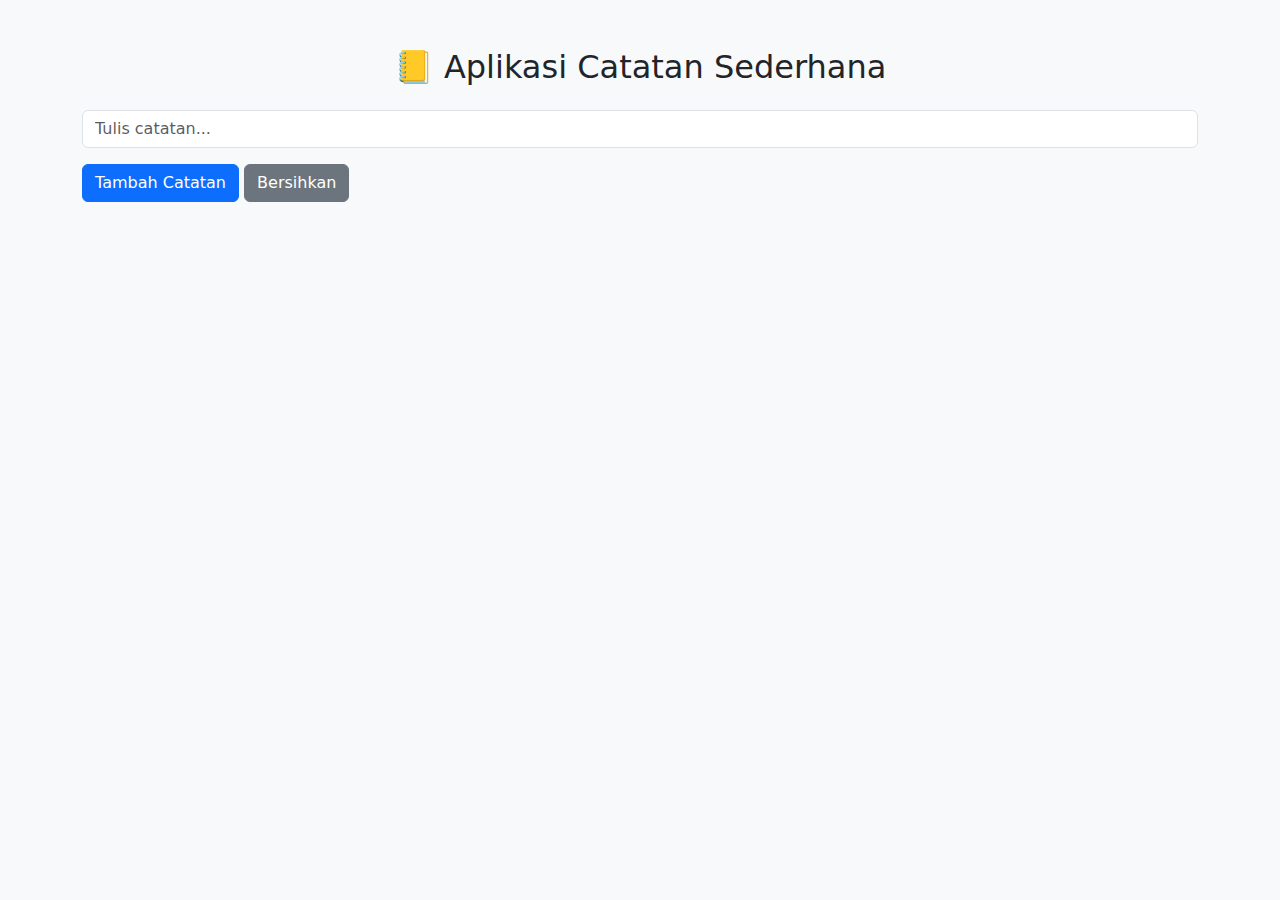
<file: crud-localstorage/index.html>
<!DOCTYPE html>
<html lang="id">
<head>
  <meta charset="UTF-8">
  <meta name="viewport" content="width=device-width, initial-scale=1.0">
  <title>Catatan Sederhana</title>
  <link href="https://cdn.jsdelivr.net/npm/bootstrap@5.3.0/dist/css/bootstrap.min.css" rel="stylesheet">
  <link rel="stylesheet" href="style.css">
</head>
<body>
  <div class="container mt-5">
    <h2 class="text-center mb-4">📒 Aplikasi Catatan Sederhana</h2>

    <div class="mb-3">
      <input type="text" id="noteInput" class="form-control" placeholder="Tulis catatan...">
    </div>
    <div class="mb-3">
      <button class="btn btn-primary" onclick="addNote()">Tambah Catatan</button>
      <button class="btn btn-secondary" onclick="clearForm()">Bersihkan</button>
    </div>

    <ul id="noteList" class="list-group"></ul>
  </div>

  <script src="script.js"></script>
</body>
</html>
</file>
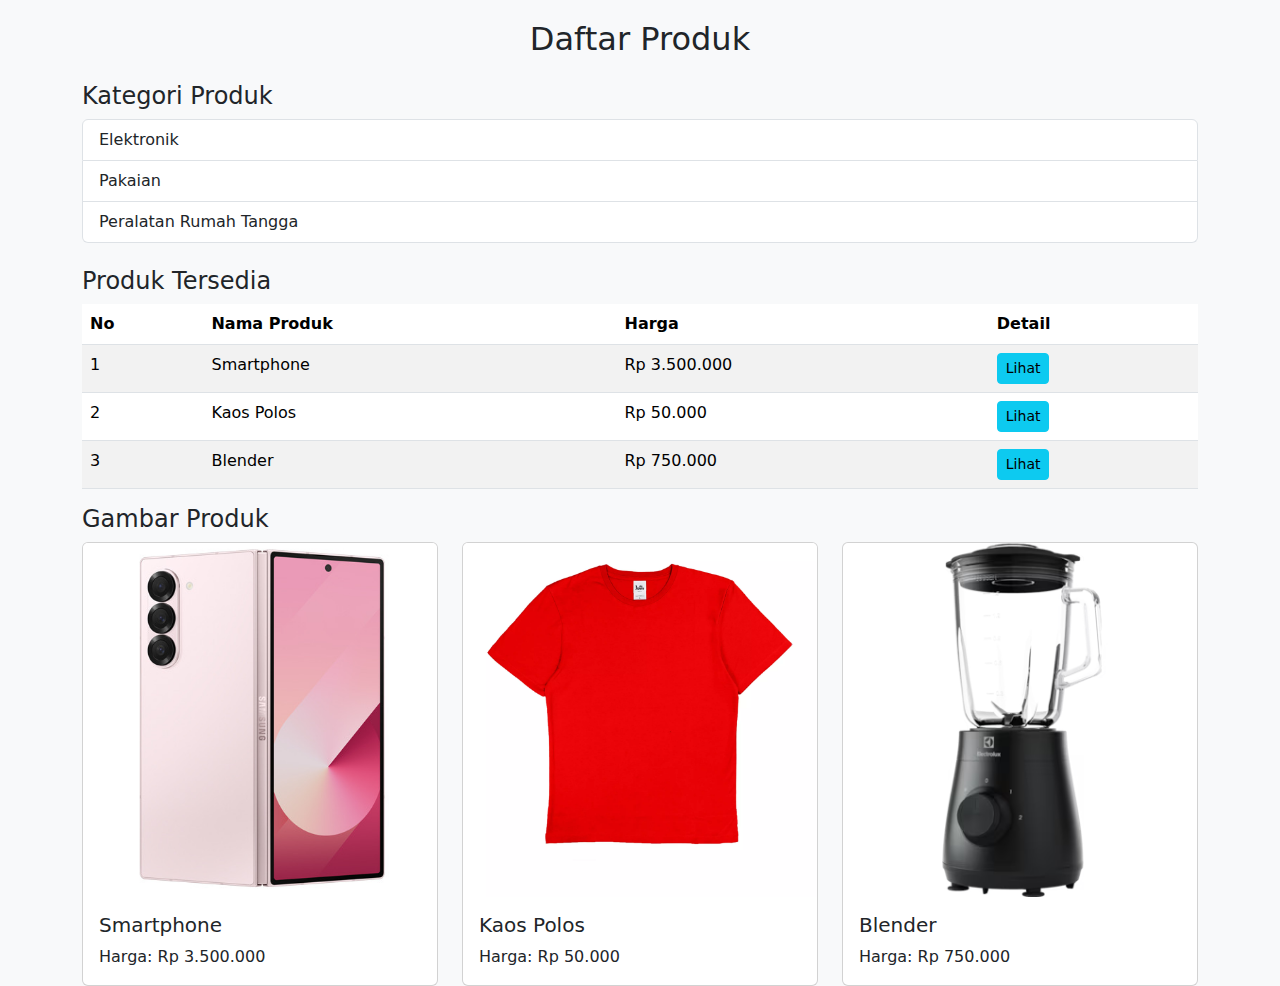
<file: daftar-produk/index.html>
<!DOCTYPE html>
<html lang="id">
<head>
    <meta charset="UTF-8">
    <meta name="viewport" content="width=device-width, initial-scale=1.0">
    <title>Daftar Produk</title>
    <!-- Bootstrap CSS -->
    <link href="https://cdn.jsdelivr.net/npm/bootstrap@5.3.0/dist/css/bootstrap.min.css" rel="stylesheet">
    <!-- CSS Kustom -->
    <style>
        body {
            background-color: #f8f9fa;
        }
        .container {
            margin-top: 20px;
        }
        .product-img {
            max-width: 100%;
            height: auto;
        }
    </style>
</head>
<body>

    <div class="container">
        <h2 class="text-center mb-4">Daftar Produk</h2>

        <!-- List Kategori Produk -->
        <h4>Kategori Produk</h4>
        <ul class="list-group mb-4">
            <li class="list-group-item">Elektronik</li>
            <li class="list-group-item">Pakaian</li>
            <li class="list-group-item">Peralatan Rumah Tangga</li>
        </ul>

        <!-- Tabel Daftar Produk -->
        <h4>Produk Tersedia</h4>
        <table class="table table-striped">
            <thead>
                <tr>
                    <th>No</th>
                    <th>Nama Produk</th>
                    <th>Harga</th>
                    <th>Detail</th>
                </tr>
            </thead>
            <tbody>
                <tr>
                    <td>1</td>
                    <td>Smartphone</td>
                    <td>Rp 3.500.000</td>
                    <td><button class="btn btn-info btn-sm detail-btn" data-product="Smartphone - Rp 3.500.000">Lihat</button></td>
                </tr>
                <tr>
                    <td>2</td>
                    <td>Kaos Polos</td>
                    <td>Rp 50.000</td>
                    <td><button class="btn btn-info btn-sm detail-btn" data-product="Kaos Polos - Rp 50.000">Lihat</button></td>
                </tr>
                <tr>
                    <td>3</td>
                    <td>Blender</td>
                    <td>Rp 750.000</td>
                    <td><button class="btn btn-info btn-sm detail-btn" data-product="Blender - Rp 750.000">Lihat</button></td>
                </tr>
            </tbody>
        </table>

        <!-- Gambar Produk -->
        <h4>Gambar Produk</h4>
        <div class="row">
            <div class="col-md-4">
                <div class="card">
                    <img src="smartphone.jpg" class="card-img-top product-img" alt="Smartphone">
                    <div class="card-body">
                        <h5 class="card-title">Smartphone</h5>
                        <p class="card-text">Harga: Rp 3.500.000</p>
                    </div>
                </div>
            </div>
            <div class="col-md-4">
                <div class="card">
                    <img src="kaos.jpg" class="card-img-top product-img" alt="Kaos Polos">
                    <div class="card-body">
                        <h5 class="card-title">Kaos Polos</h5>
                        <p class="card-text">Harga: Rp 50.000</p>
                    </div>
                </div>
            </div>
            <div class="col-md-4">
                <div class="card">
                    <img src="blender.jpg" class="card-img-top product-img" alt="Blender">
                    <div class="card-body">
                        <h5 class="card-title">Blender</h5>
                        <p class="card-text">Harga: Rp 750.000</p>
                    </div>
                </div>
            </div>
        </div>
    </div>

    <!-- Bootstrap JS -->
    <script src="https://cdn.jsdelivr.net/npm/bootstrap@5.3.0/dist/js/bootstrap.bundle.min.js"></script>
    <!-- JavaScript untuk tombol detail -->
    <script>
        document.querySelectorAll(".detail-btn").forEach(button => {
            button.addEventListener("click", function() {
                alert("Detail Produk: " + this.getAttribute("data-product"));
            });
        });
    </script>

</body>
</html>
</file>
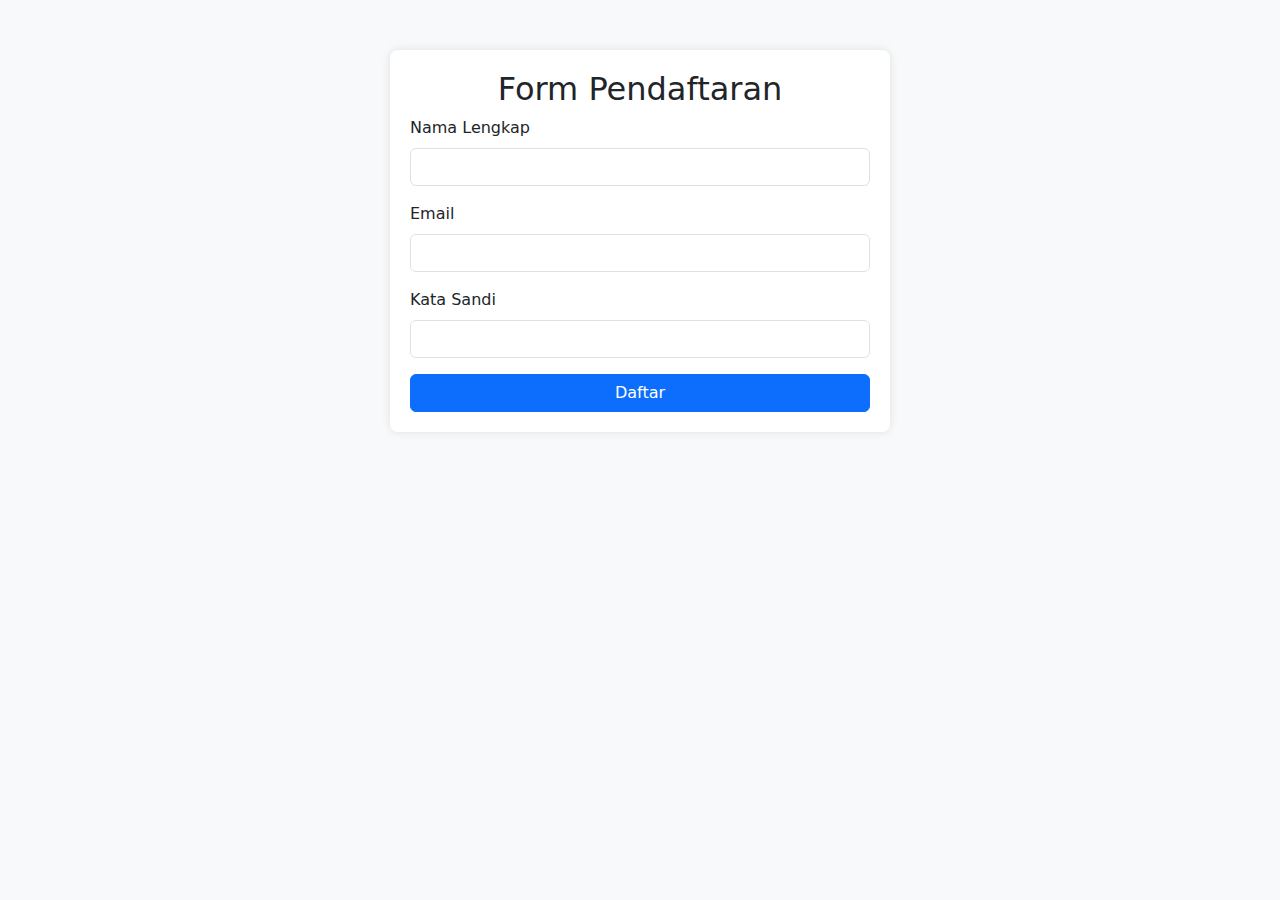
<file: form-pendaftaran/index.html>
<!DOCTYPE html>
<html lang="id">
<head>
    <meta charset="UTF-8">
    <meta name="viewport" content="width=device-width, initial-scale=1.0">
    <title>Form Pendaftaran</title>
    <!-- Bootstrap CSS -->
    <link href="https://cdn.jsdelivr.net/npm/bootstrap@5.3.0/dist/css/bootstrap.min.css" rel="stylesheet">
    <!-- CSS Kustom -->
    <style>
        body {
            background-color: #f8f9fa;
        }
        .container {
            max-width: 500px;
            margin-top: 50px;
            background: white;
            padding: 20px;
            border-radius: 8px;
            box-shadow: 0 0 10px rgba(0, 0, 0, 0.1);
        }
    </style>
</head>
<body>

    <div class="container">
        <h2 class="text-center">Form Pendaftaran</h2>
        <form id="registrationForm">
            <div class="mb-3">
                <label for="name" class="form-label">Nama Lengkap</label>
                <input type="text" class="form-control" id="name" required>
                <small class="text-danger" id="nameError"></small>
            </div>
            <div class="mb-3">
                <label for="email" class="form-label">Email</label>
                <input type="email" class="form-control" id="email" required>
                <small class="text-danger" id="emailError"></small>
            </div>
            <div class="mb-3">
                <label for="password" class="form-label">Kata Sandi</label>
                <input type="password" class="form-control" id="password" required>
                <small class="text-danger" id="passwordError"></small>
            </div>
            <button type="submit" class="btn btn-primary w-100">Daftar</button>
        </form>
    </div>

    <!-- Bootstrap JS -->
    <script src="https://cdn.jsdelivr.net/npm/bootstrap@5.3.0/dist/js/bootstrap.bundle.min.js"></script>
    <!-- JavaScript -->
    <script>
        document.getElementById("registrationForm").addEventListener("submit", function(event) {
            event.preventDefault(); // Mencegah form dikirim langsung
            let isValid = true;

            // Validasi Nama
            let name = document.getElementById("name").value;
            if (name.length < 3) {
                document.getElementById("nameError").innerText = "Nama harus minimal 3 karakter.";
                isValid = false;
            } else {
                document.getElementById("nameError").innerText = "";
            }

            // Validasi Email
            let email = document.getElementById("email").value;
            let emailPattern = /^[a-zA-Z0-9._%+-]+@[a-zA-Z0-9.-]+\.[a-zA-Z]{2,}$/;
            if (!emailPattern.test(email)) {
                document.getElementById("emailError").innerText = "Email tidak valid.";
                isValid = false;
            } else {
                document.getElementById("emailError").innerText = "";
            }

            // Validasi Password
            let password = document.getElementById("password").value;
            if (password.length < 6) {
                document.getElementById("passwordError").innerText = "Kata sandi minimal 6 karakter.";
                isValid = false;
            } else {
                document.getElementById("passwordError").innerText = "";
            }

            // Jika semua validasi berhasil
            if (isValid) {
                alert("Pendaftaran berhasil!");
            }
        });
    </script>

</body>
</html>
</file>
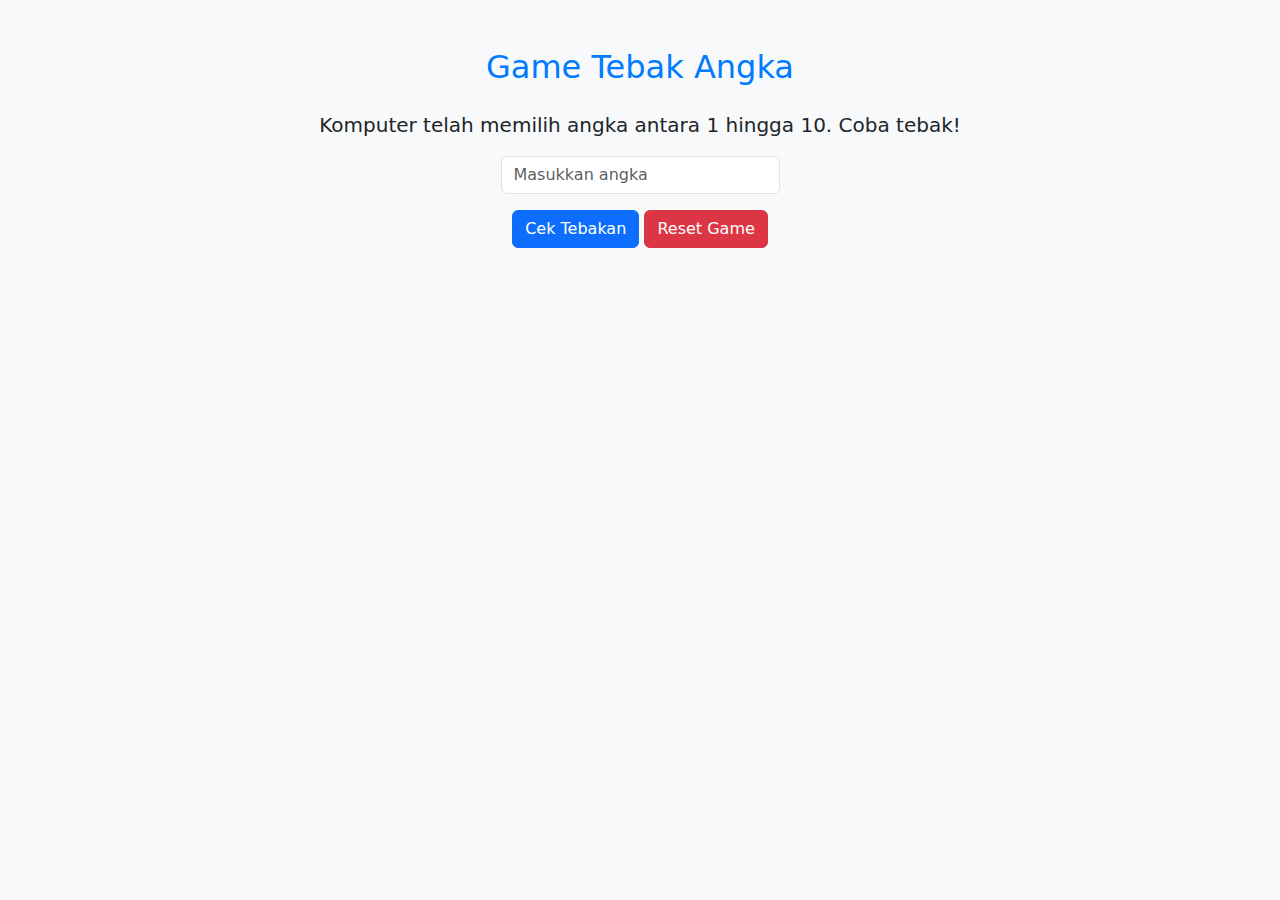
<file: game-tebak-angka/index.html>
<!DOCTYPE html>
<html lang="id">
<head>
    <meta charset="UTF-8">
    <meta name="viewport" content="width=device-width, initial-scale=1.0">
    <title>Game Tebak Angka</title>
    <link rel="stylesheet" href="https://cdn.jsdelivr.net/npm/bootstrap@5.3.0/dist/css/bootstrap.min.css">
    <link rel="stylesheet" href="style.css">
</head>
<body>
    <div class="container text-center mt-5">
        <h2 class="mb-4">Game Tebak Angka</h2>
        <p class="lead">Komputer telah memilih angka antara 1 hingga 10. Coba tebak!</p>
        
        <input type="number" id="guessInput" class="form-control w-25 mx-auto mb-3" placeholder="Masukkan angka" min="1" max="10">
        <button class="btn btn-primary" onclick="checkGuess()">Cek Tebakan</button>
        <button class="btn btn-danger" onclick="resetGame()">Reset Game</button>

        <p id="message" class="mt-3"></p>
    </div>

    <script src="script.js"></script>
</body>
</html>
</file>
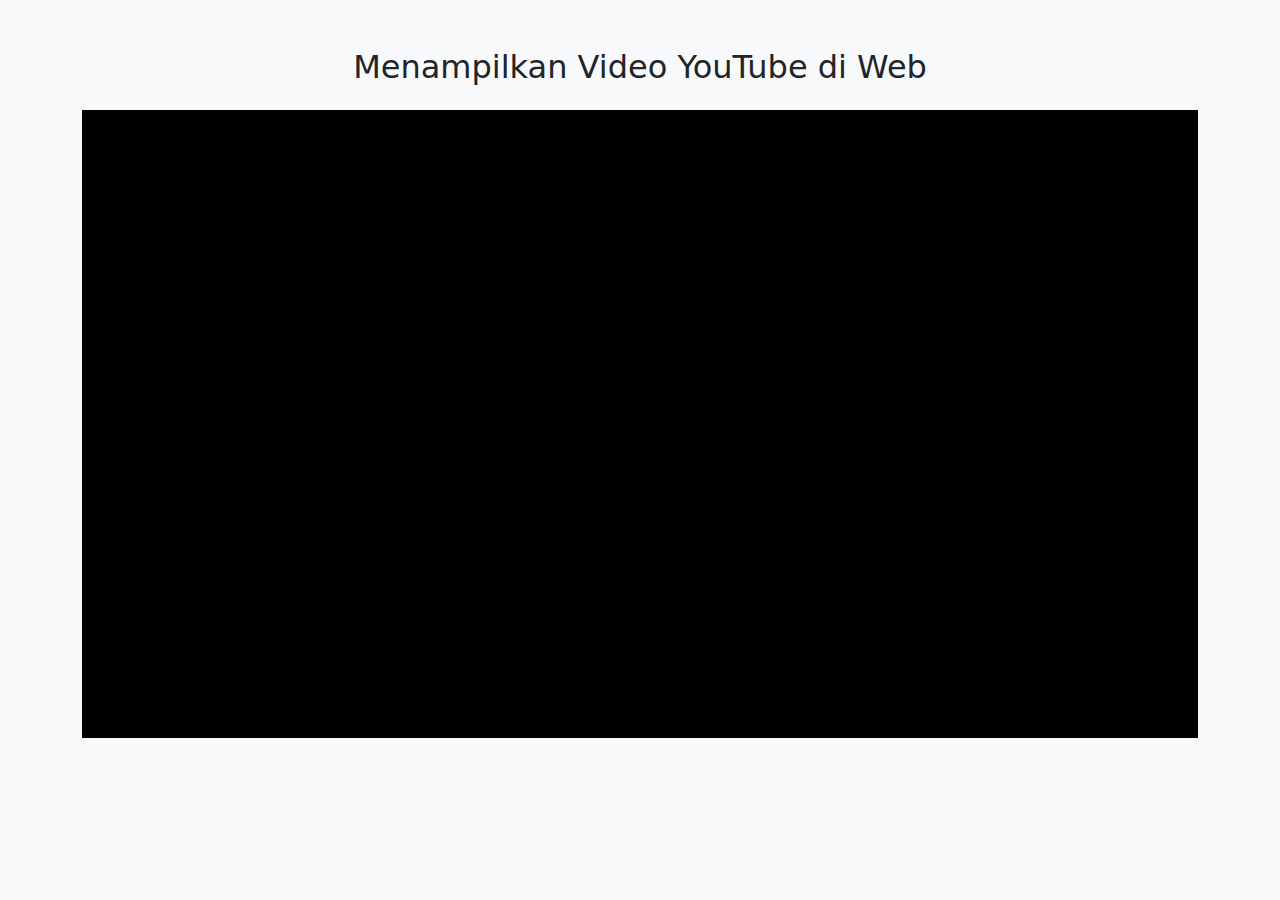
<file: web-embed-youtube/index.html>
<!DOCTYPE html>
<html lang="id">

<head>
    <meta charset="UTF-8">
    <meta name="viewport" content="width=device-width, initial-scale=1.0">
    <title>Embed YouTube Video</title>
    <link rel="stylesheet" href="https://cdn.jsdelivr.net/npm/bootstrap@5.3.0/dist/css/bootstrap.min.css">
    <link rel="stylesheet" href="style.css">
</head>

<body>
    <div class="container text-center mt-5">
        <h2 class="mb-4">Menampilkan Video YouTube di Web</h2>

        <div class="video-container">
            <iframe width="560" height="315" src="https://www.youtube.com/embed/nNUOg4qsT0k?si=q8AKVtK8bdhrQlYD"
                title="YouTube video player" frameborder="0"
                allow="accelerometer; autoplay; clipboard-write; encrypted-media; gyroscope; picture-in-picture; web-share"
                referrerpolicy="strict-origin-when-cross-origin" allowfullscreen></iframe>
        </div>
    </div>

    <script src="script.js"></script>
</body>

</html>
</file>
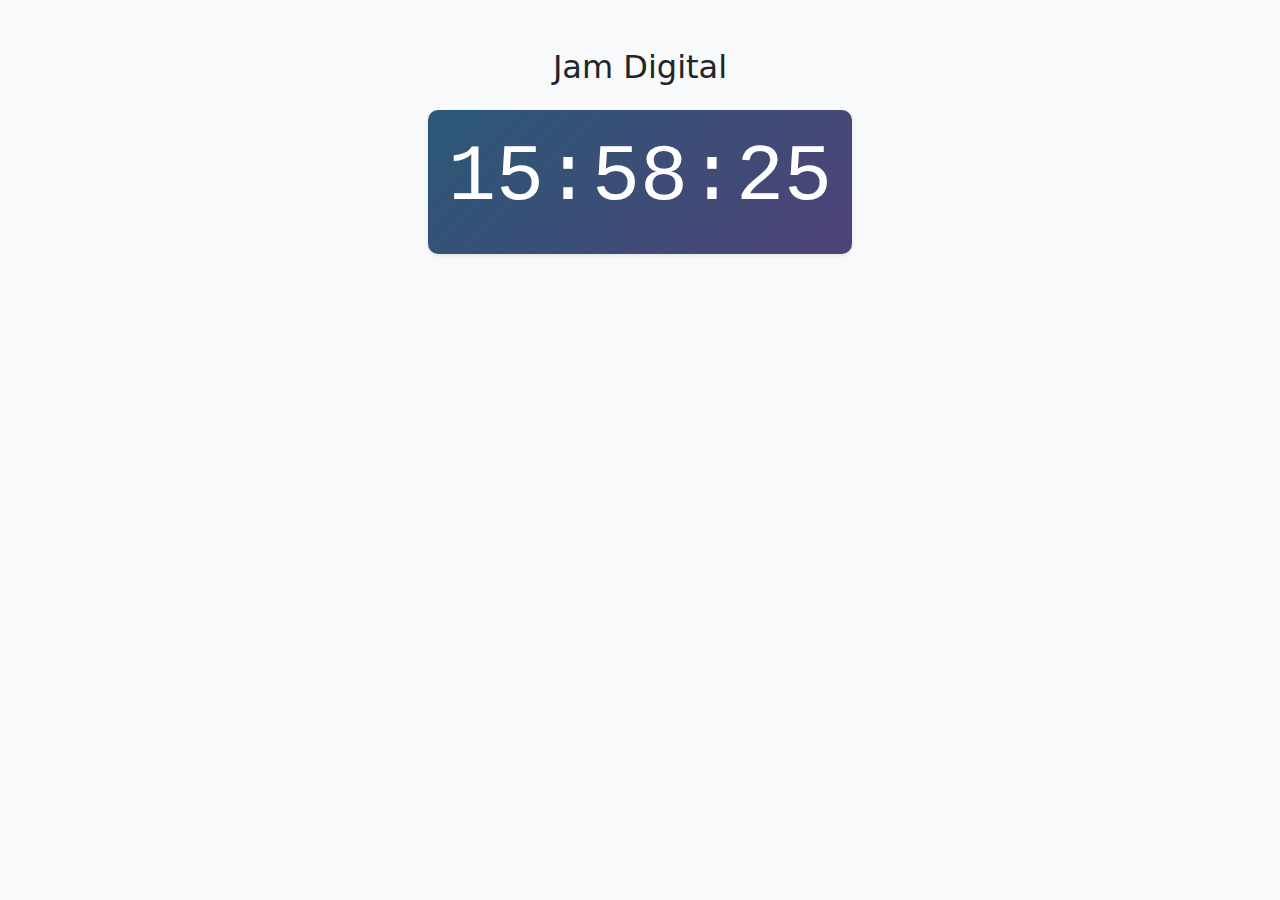
<file: web-jam-digital/index.html>
<!DOCTYPE html>
<html lang="id">
<head>
    <meta charset="UTF-8">
    <meta name="viewport" content="width=device-width, initial-scale=1.0">
    <title>Jam Digital</title>
    <link rel="stylesheet" href="https://cdn.jsdelivr.net/npm/bootstrap@5.3.0/dist/css/bootstrap.min.css">
    <link rel="stylesheet" href="style.css">
</head>
<body>
    <div class="container text-center mt-5">
        <h2 class="mb-4">Jam Digital</h2>
        <div class="clock-container shadow-sm">
            <h1 id="clock" class="display-1"></h1>
        </div>
    </div>

    <script src="script.js"></script>
</body>
</html>
</file>
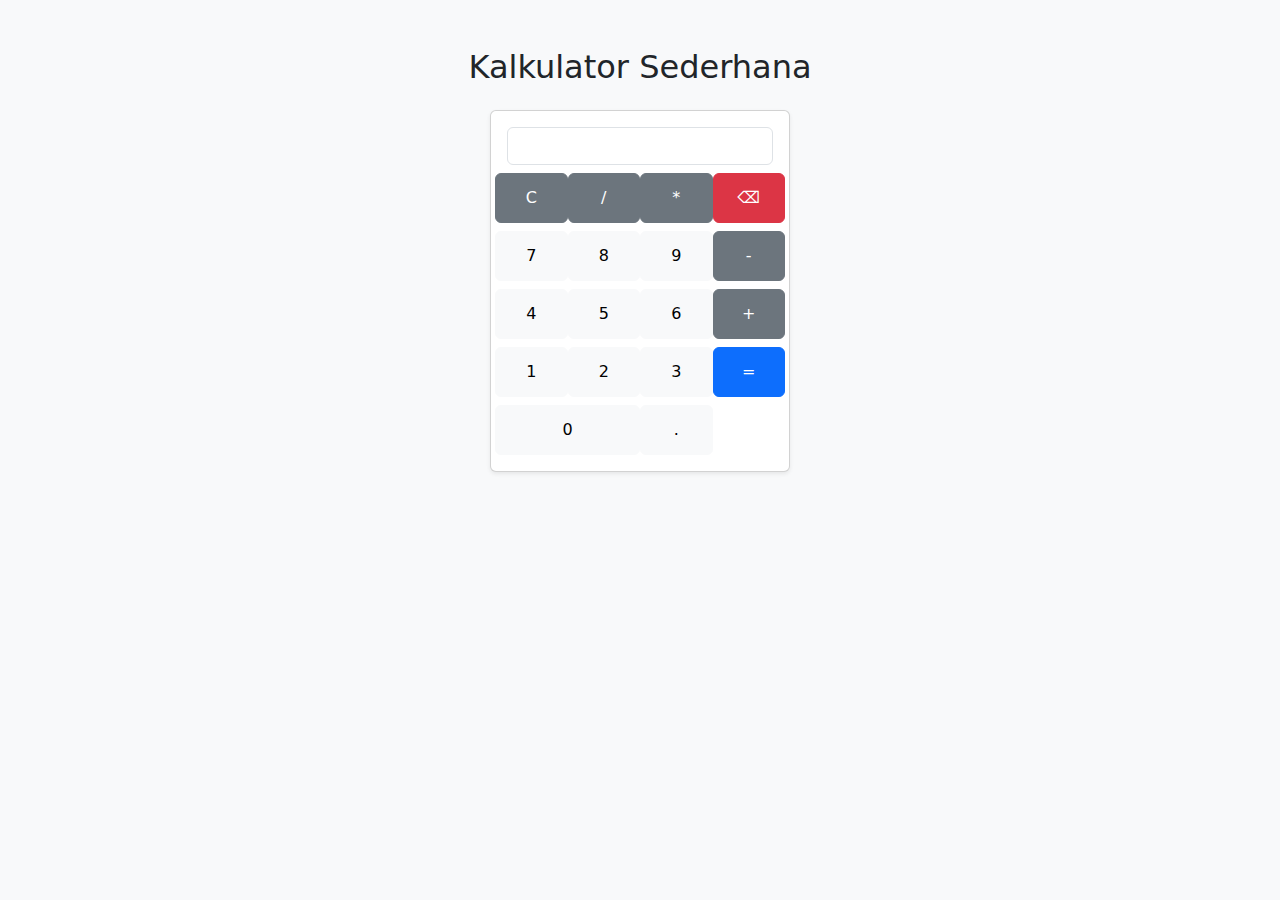
<file: web-kalkulator/index.html>
<!DOCTYPE html>
<html lang="id">
<head>
    <meta charset="UTF-8">
    <meta name="viewport" content="width=device-width, initial-scale=1.0">
    <title>Kalkulator Sederhana</title>
    <link rel="stylesheet" href="https://cdn.jsdelivr.net/npm/bootstrap@5.3.0/dist/css/bootstrap.min.css">
    <link rel="stylesheet" href="style.css">
</head>
<body>
    <div class="container text-center mt-5">
        <h2 class="mb-4">Kalkulator Sederhana</h2>
        <div class="card p-3 shadow-sm">
            <input type="text" id="display" class="form-control mb-2 text-end" readonly>
            <div class="row">
                <button class="btn btn-secondary col-3" onclick="clearDisplay()">C</button>
                <button class="btn btn-secondary col-3" onclick="appendCharacter('/')">/</button>
                <button class="btn btn-secondary col-3" onclick="appendCharacter('*')">*</button>
                <button class="btn btn-danger col-3" onclick="deleteCharacter()">⌫</button>
            </div>
            <div class="row mt-2">
                <button class="btn btn-light col-3" onclick="appendCharacter('7')">7</button>
                <button class="btn btn-light col-3" onclick="appendCharacter('8')">8</button>
                <button class="btn btn-light col-3" onclick="appendCharacter('9')">9</button>
                <button class="btn btn-secondary col-3" onclick="appendCharacter('-')">-</button>
            </div>
            <div class="row mt-2">
                <button class="btn btn-light col-3" onclick="appendCharacter('4')">4</button>
                <button class="btn btn-light col-3" onclick="appendCharacter('5')">5</button>
                <button class="btn btn-light col-3" onclick="appendCharacter('6')">6</button>
                <button class="btn btn-secondary col-3" onclick="appendCharacter('+')">+</button>
            </div>
            <div class="row mt-2">
                <button class="btn btn-light col-3" onclick="appendCharacter('1')">1</button>
                <button class="btn btn-light col-3" onclick="appendCharacter('2')">2</button>
                <button class="btn btn-light col-3" onclick="appendCharacter('3')">3</button>
                <button class="btn btn-primary col-3" onclick="calculateResult()">=</button>
            </div>
            <div class="row mt-2">
                <button class="btn btn-light col-6" onclick="appendCharacter('0')">0</button>
                <button class="btn btn-light col-3" onclick="appendCharacter('.')">.</button>
            </div>
        </div>
    </div>

    <script src="script.js"></script>
</body>
</html>
</file>
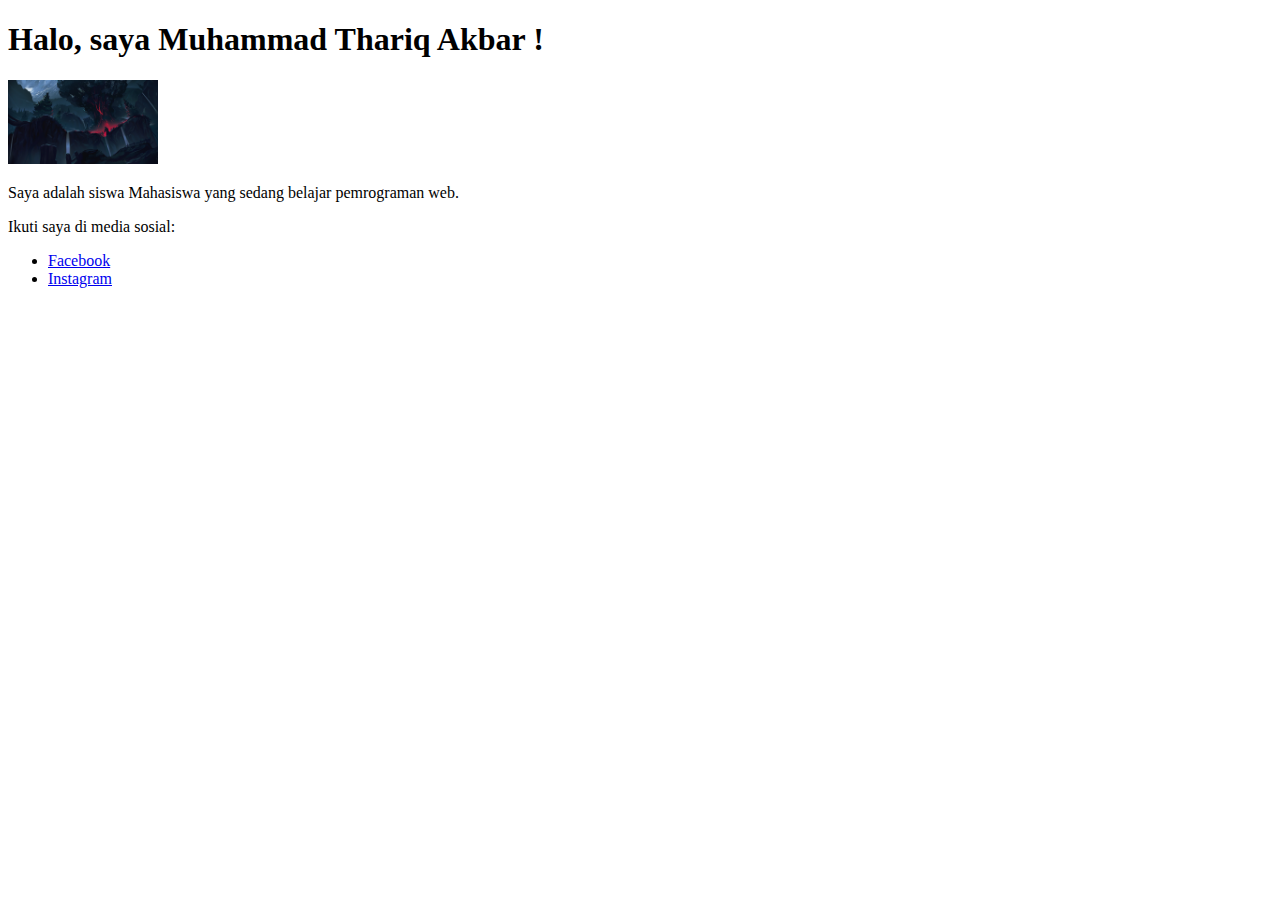
<file: web-profile/index.html>
<!DOCTYPE html>
<html lang="id">
<head>
    <meta charset="UTF-8">
    <meta name="viewport" content="width=device-width, initial-scale=1.0">
    <title>Profil Saya</title>
</head>
<body>
    <header>
        <h1>Halo, saya Muhammad Thariq Akbar !</h1>
    </header>

    <section>
        <img src="983491.png" alt="Foto Profil" width="150">
        <p>Saya adalah siswa Mahasiswa yang sedang belajar pemrograman web.</p>
        <p>Ikuti saya di media sosial:</p>
        <ul>
            <li><a href="https://facebook.com" target="_blank">Facebook</a></li>
            <li><a href="https://instagram.com" target="_blank">Instagram</a></li>
        </ul>
    </section>
</body>
</html>
</file>
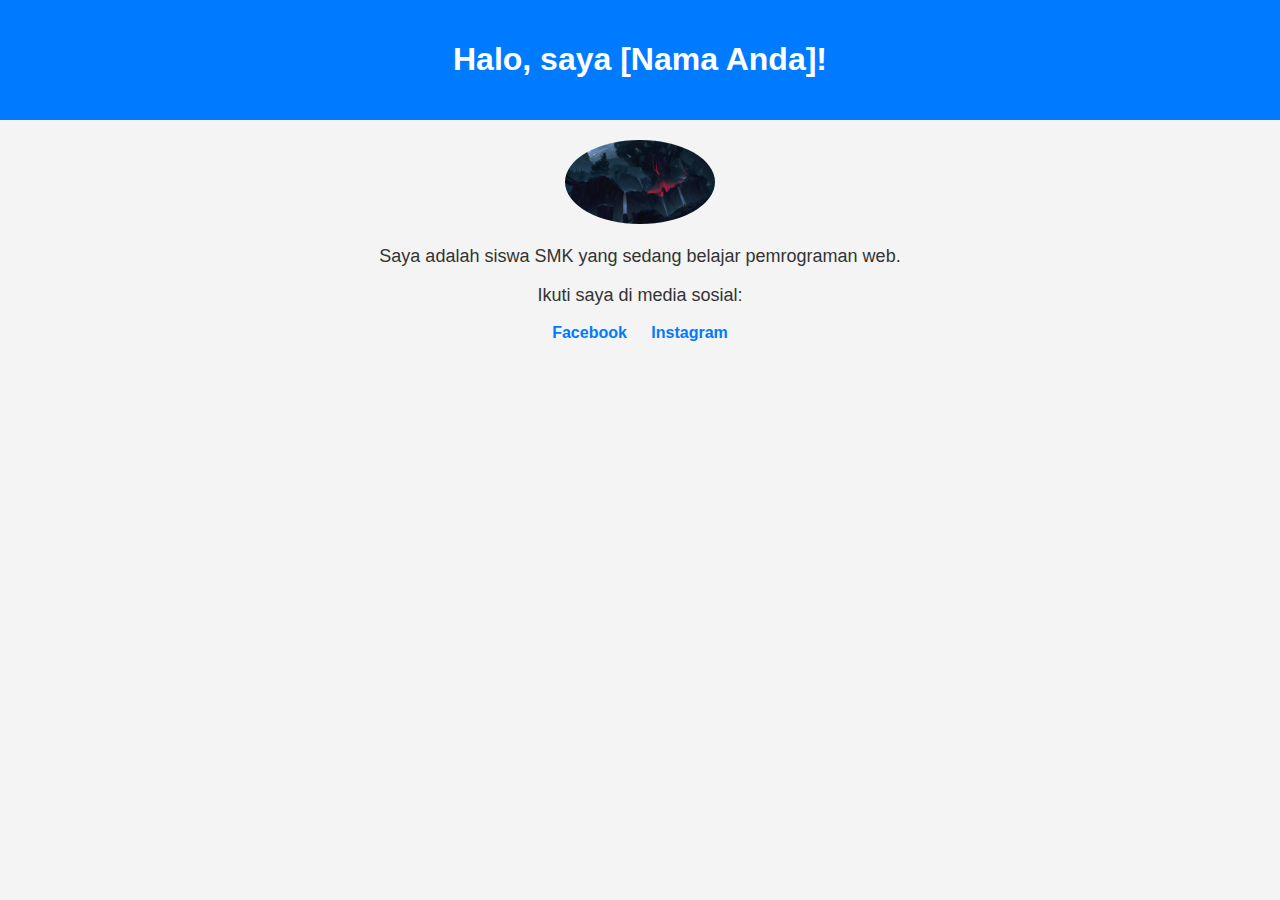
<file: web-profile2/index.html>
<!DOCTYPE html>
<html lang="id">
<head>
    <meta charset="UTF-8">
    <meta name="viewport" content="width=device-width, initial-scale=1.0">
    <title>Profil Saya</title>
    <link rel="stylesheet" href="style.css">
</head>
<body>
    <header>
        <h1>Halo, saya [Nama Anda]!</h1>
    </header>

    <section class="profile">
        <img src="983491.png" alt="Foto Profil">
        <p>Saya adalah siswa SMK yang sedang belajar pemrograman web.</p>
        <p>Ikuti saya di media sosial:</p>
        <ul>
            <li><a href="https://facebook.com" target="_blank">Facebook</a></li>
            <li><a href="https://instagram.com" target="_blank">Instagram</a></li>
        </ul>
    </section>
</body>
</html>
</file>
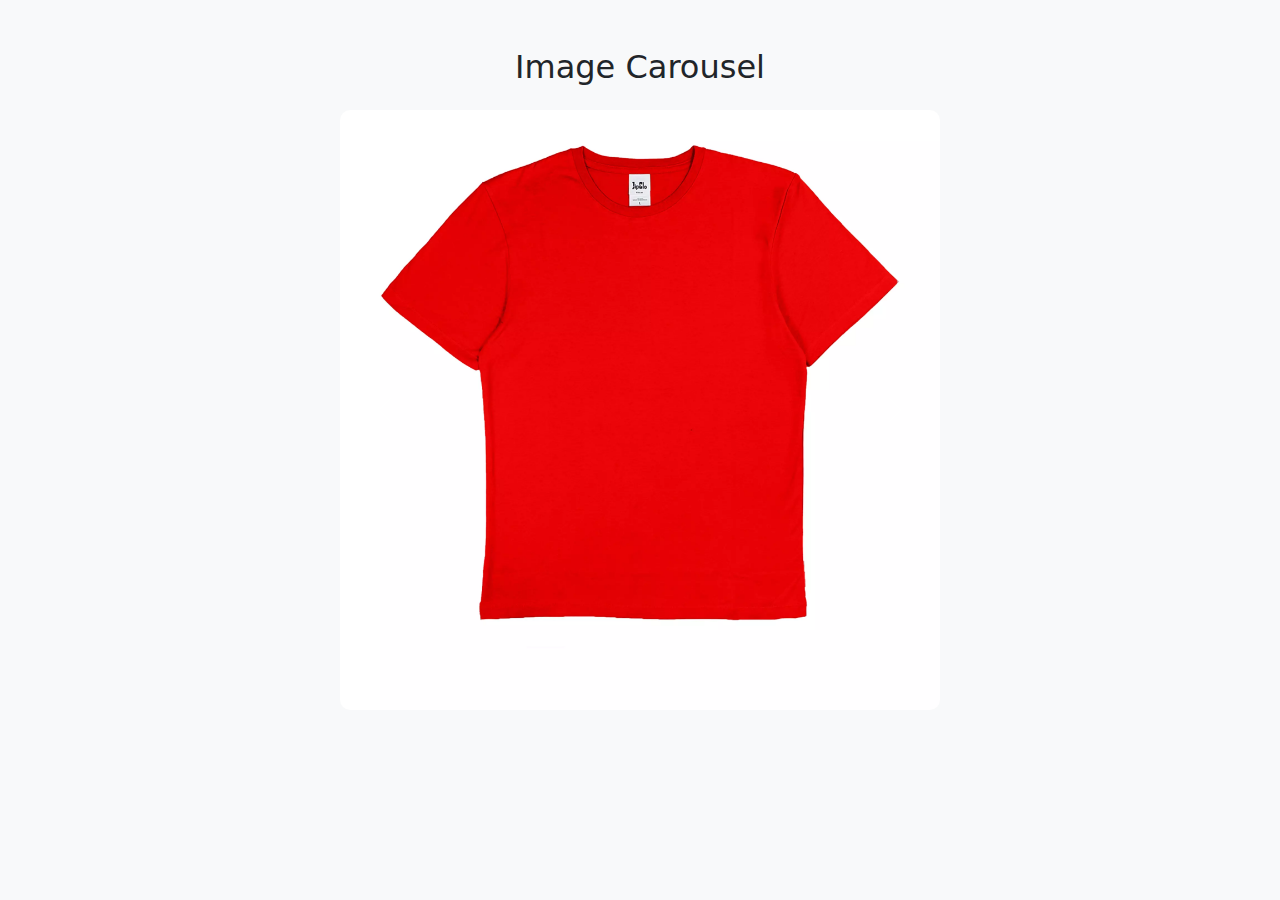
<file: web-image-carousel/index copy.html>
<!DOCTYPE html>
<html lang="id">
<head>
    <meta charset="UTF-8">
    <meta name="viewport" content="width=device-width, initial-scale=1.0">
    <title>Image Carousel</title>
    <link rel="stylesheet" href="https://cdn.jsdelivr.net/npm/bootstrap@5.3.0/dist/css/bootstrap.min.css">
    <link rel="stylesheet" href="style.css">
</head>
<body>
    <div class="container mt-5">
        <h2 class="text-center mb-4">Image Carousel</h2>
        
        <!-- Carousel -->
        <div id="imageCarousel" class="carousel slide" data-bs-ride="carousel">
            <div class="carousel-inner">
                <div class="carousel-item active">
                    <img src="kaos.jpg" class="d-block w-100" alt="Gambar 1">
                </div>
                <div class="carousel-item">
                    <img src="blender.jpg" class="d-block w-100" alt="Gambar 2">
                </div>
                <div class="carousel-item">
                    <img src="smartphone.jpg" class="d-block w-100" alt="Gambar 3">
                </div>
            </div>
            
            <!-- Tombol Navigasi -->
            <button class="carousel-control-prev" type="button" data-bs-target="#imageCarousel" data-bs-slide="prev">
                <span class="carousel-control-prev-icon" aria-hidden="true"></span>
                <span class="visually-hidden">Previous</span>
            </button>
            <button class="carousel-control-next" type="button" data-bs-target="#imageCarousel" data-bs-slide="next">
                <span class="carousel-control-next-icon" aria-hidden="true"></span>
                <span class="visually-hidden">Next</span>
            </button>
        </div>
    </div>

    <script src="https://cdn.jsdelivr.net/npm/bootstrap@5.3.0/dist/js/bootstrap.bundle.min.js"></script>
    <script src="script.js"></script>
</body>
</html>
</file>
<file: crud-localstorage/style.css>
body {
  background-color: #f8f9fa;
}
li span {
  margin-right: 10px;
}
</file>
<file: game-tebak-angka/style.css>
body {
    background-color: #f8f9fa;
}
h2 {
    color: #007bff;
}
#message {
    font-size: 1.2rem;
    font-weight: bold;
}
</file>
<file: web-embed-youtube/style.css>
body {
    background-color: #f8f9fa;
}
.video-container {
    position: relative;
    padding-bottom: 56.25%; /* Rasio aspek 16:9 */
    height: 0;
    overflow: hidden;
    max-width: 100%;
    background: #000;
    margin: auto;
}
.video-container iframe {
    position: absolute;
    top: 0;
    left: 0;
    width: 100%;
    height: 100%;
    border-radius: 10px;
}
</file>
<file: web-jam-digital/style.css>
body {
    background-color: #f8f9fa;
}
.clock-container {
    background: linear-gradient(135deg, #2b5876, #4e4376);
    color: white;
    padding: 20px;
    border-radius: 10px;
    display: inline-block;
    min-width: 300px;
}
h1 {
    font-family: 'Courier New', monospace;
    font-size: 3rem;
}
</file>
<file: web-kalkulator/style.css>
body {
    background-color: #f8f9fa;
}
.card {
    max-width: 300px;
    margin: auto;
}
button {
    height: 50px;
    font-size: 18px;
}
</file>
<file: web-profile2/style.css>
/* Mengatur tampilan halaman */
body {
    font-family: Arial, sans-serif;
    text-align: center;
    background-color: #f4f4f4;
    margin: 0;
    padding: 0;
}

/* Mengatur tampilan header */
header {
    background-color: #007BFF;
    color: white;
    padding: 20px;
}

/* Mengatur tampilan gambar profil */
.profile img {
    width: 150px;
    border-radius: 50%;
    margin-top: 20px;
}

/* Mengatur tampilan teks dalam profil */
.profile p {
    font-size: 18px;
    color: #333;
}

/* Mengatur tampilan daftar sosial media */
.profile ul {
    list-style: none;
    padding: 0;
}

.profile ul li {
    display: inline;
    margin: 10px;
}

.profile ul li a {
    text-decoration: none;
    color: #007BFF;
    font-weight: bold;
}

.profile ul li a:hover {
    color: #0056b3;
}
</file>
<file: web-image-carousel/style.css>
body {
    background-color: #f8f9fa;
}
.carousel {
    max-width: 600px;
    margin: auto;
    border-radius: 10px;
    overflow: hidden;
}
</file>
